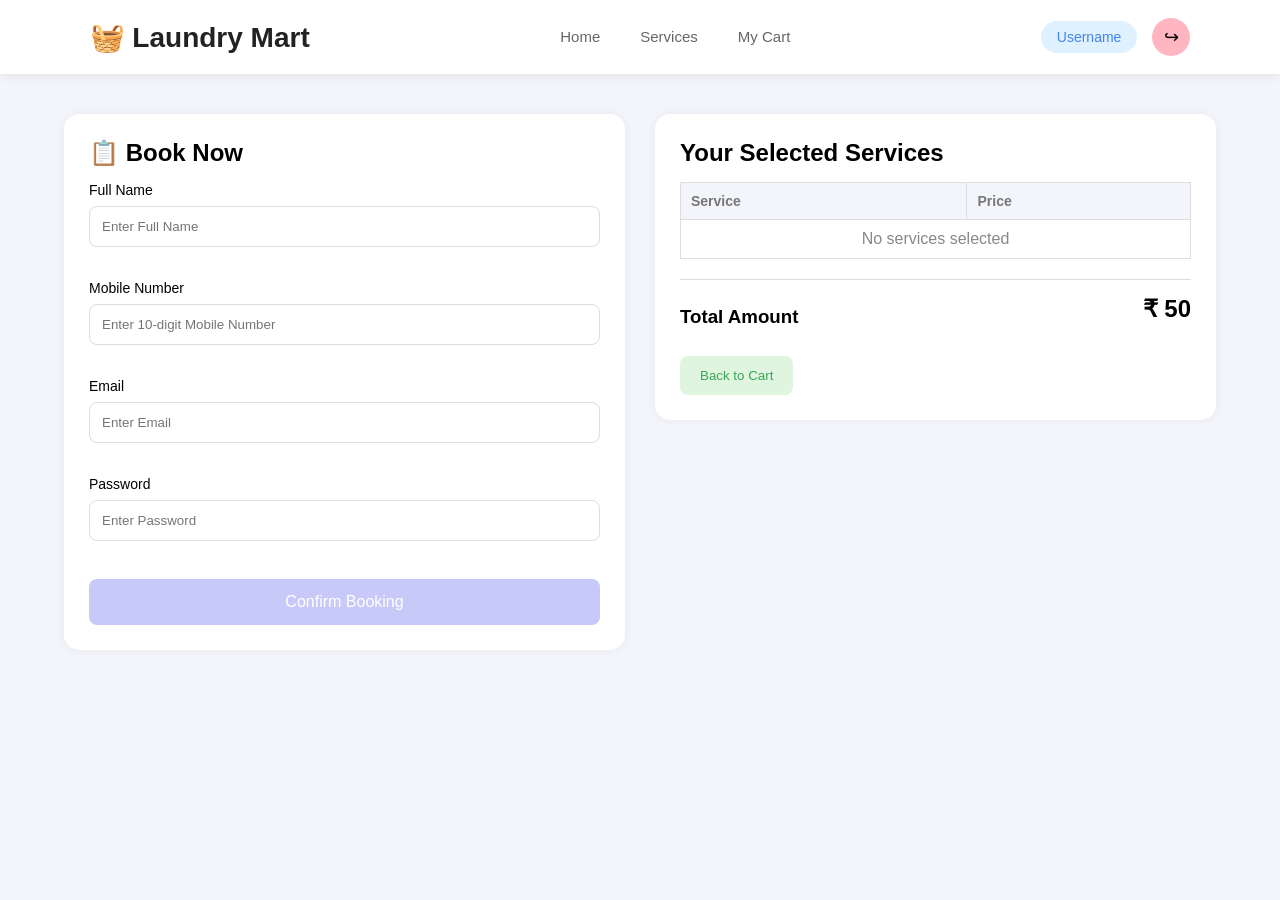
<file: booking.html>
<!DOCTYPE html>
<html lang="en">
<head>
    <meta charset="UTF-8">
    <meta name="viewport" content="width=device-width, initial-scale=1.0">
    <title>Book Laundry Service</title>
    <link rel="stylesheet" href="style.css">
</head>
<body>

    <!-- NAVBAR -->
    <nav class="navbar">
        <div class="logo">🧺 Laundry Mart</div>

        <ul class="menu">
            <li><a href="index.html">Home</a></li>
            <li><a href="index.html#services">Services</a></li>
            <li><a href="cart.html">My Cart</a></li>
        </ul>

        <div class="nav-right">
            <span class="user">Username</span>
            <button class="logout-btn" type="button">↪</button>
        </div>
    </nav>

    <!-- BOOKING SECTION -->
    <section class="container">

        <!-- LEFT SECTION -->
        <div class="left-section">
            <h2>📋 Book Now</h2>

            <form id="bookingForm">
                <label for="name">Full Name</label>

                <input
                    type="text"
                    id="name"
                    placeholder="Enter Full Name"
                    required
                >

                <br><br>

                <label for="mobile">Mobile Number</label>
                    <input
                        type="tel"
                        id="mobile"
                        placeholder="Enter 10-digit Mobile Number"
                        pattern="[0-9]{10}"
                        maxlength="10"
                        required
                    >

                <br><br>

                <label for="email">Email</label>

                <input
                    type="email"
                    id="email"
                    placeholder="Enter Email"
                    required
                >

                <br><br>

                <label for="password">Password</label>

                <input
                    type="password"
                    id="password"
                    placeholder="Enter Password"
                    required
                >

                <br><br>

                <button type="submit" class="book-btn">
                    Confirm Booking
                </button>
            </form>
        </div>

        <!-- RIGHT SECTION -->
        <div class="right-section">
            <h2>Your Selected Services</h2>

            <table>
                <thead>
                    <tr>
                        <th>Service</th>
                        <th>Price</th>
                    </tr>
                </thead>

                <tbody id="bookingItems"></tbody>
            </table>

            <div class="total-box">
                <h3>Total Amount</h3>
                <h2>₹ <span id="bookingTotal">0</span></h2>
            </div>

            <br>

            <button
                class="cart-btn"
                type="button"
                onclick="location.href='cart.html'"
            >
                Back to Cart
            </button>
        </div>

    </section>

    <script>
        // LOAD SAVED CART
        const items = JSON.parse(localStorage.getItem("cartItems")) || [];

        const total = Number(localStorage.getItem("totalAmount")) || 0;

        const table = document.getElementById("bookingItems");

        // DISPLAY SELECTED SERVICES
        if (items.length === 0) {
            table.innerHTML = `
                <tr>
                    <td colspan="2" class="empty-message">
                        No services selected
                    </td>
                </tr>
            `;
        } else {
            items.forEach(function(item) {
                const row = document.createElement("tr");

                const nameCell = document.createElement("td");
                nameCell.innerText = item.name;

                const priceCell = document.createElement("td");
                priceCell.innerText = "₹" + item.price;

                row.appendChild(nameCell);
                row.appendChild(priceCell);

                table.appendChild(row);
            });
        }

        document.getElementById("bookingTotal").innerText = total + 50;

        // PREFILL CUSTOMER DETAILS
        document.getElementById("name").value =
            localStorage.getItem("customerName") || "";

        document.getElementById("email").value =
            localStorage.getItem("customerEmail") || "";

        // CONFIRM BOOKING
        document.getElementById("bookingForm").addEventListener("submit", function(e) {
            e.preventDefault();

            if (items.length === 0) {
                alert("Your cart is empty. Please select a service first.");
                window.location.href = "index.html";
                return;
            }

            const name = document.getElementById("name").value.trim();

            alert(
                "Thank you " + name +
                "!\n\nYour laundry service has been booked successfully."
            );

            localStorage.removeItem("cartItems");
            localStorage.removeItem("totalAmount");
            localStorage.removeItem("totalPrice");
            localStorage.removeItem("couponApplied");
            localStorage.removeItem("customerName");
            localStorage.removeItem("customerEmail");

            window.location.href = "index.html";
        });

        // LOGOUT
        document.querySelector(".logout-btn").addEventListener("click", function() {
            if (confirm("Do you want to logout?")) {
                localStorage.removeItem("customerName");
                localStorage.removeItem("customerEmail");
                window.location.href = "index.html";
            }
        });
    </script>

</body>
</html>
</file>
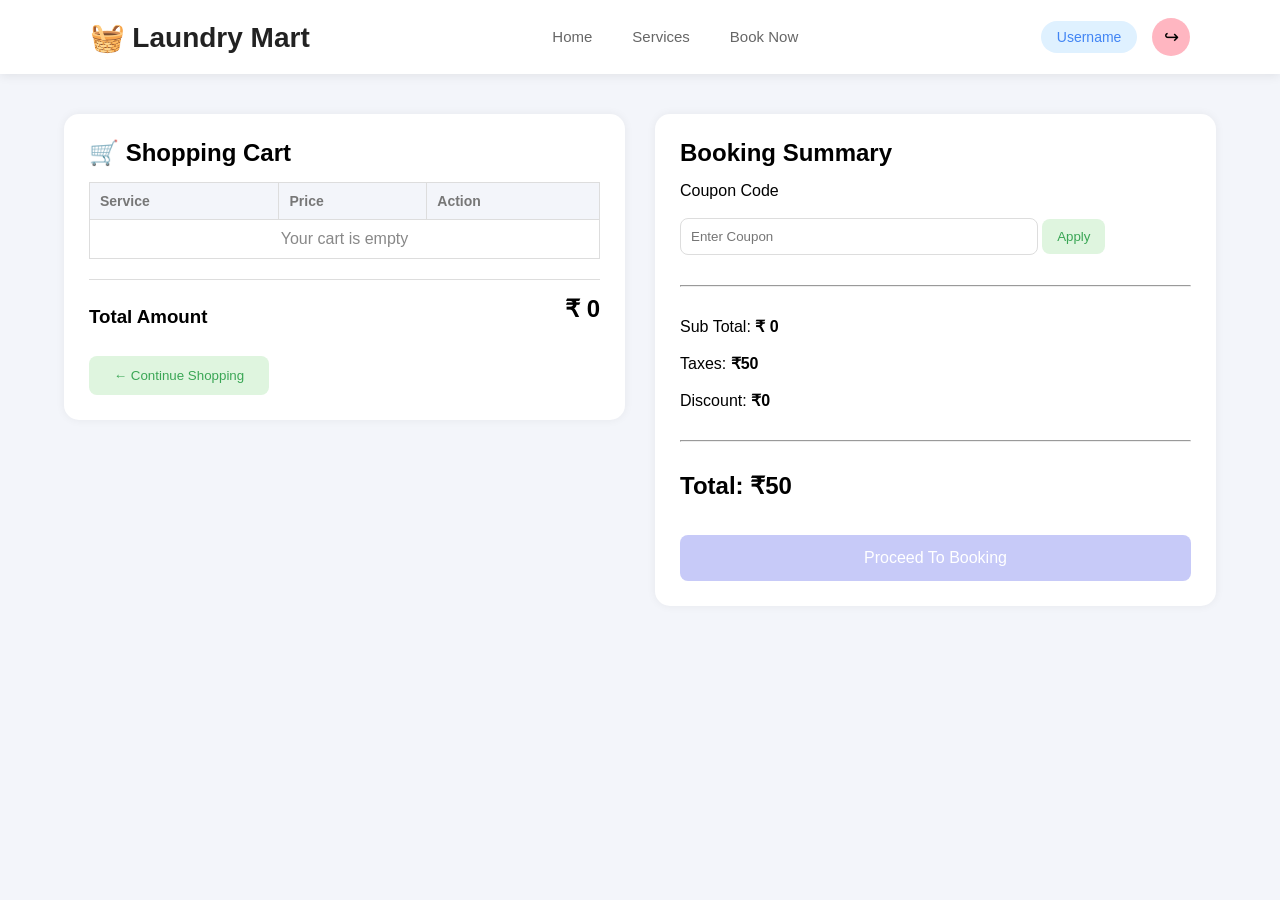
<file: cart.html>
<!DOCTYPE html>
<html lang="en">
<head>
    <meta charset="UTF-8">
    <meta name="viewport" content="width=device-width, initial-scale=1.0">
    <title>Laundry Cart</title>
    <link rel="stylesheet" href="style.css">
</head>
<body>

    <!-- NAVBAR -->
    <nav class="navbar">
        <div class="logo">🧺 Laundry Mart</div>

        <ul class="menu">
            <li><a href="index.html">Home</a></li>
            <li><a href="index.html#services">Services</a></li>
            <li><a href="booking.html">Book Now</a></li>
        </ul>

        <div class="nav-right">
            <span class="user">Username</span>
            <button class="logout-btn" type="button">↪</button>
        </div>
    </nav>

    <!-- CART SECTION -->
    <section class="container">

        <!-- LEFT SIDE -->
        <div class="left-section">
            <h2>🛒 Shopping Cart</h2>

            <table>
                <thead>
                    <tr>
                        <th>Service</th>
                        <th>Price</th>
                        <th>Action</th>
                    </tr>
                </thead>

                <tbody id="cartTable"></tbody>
            </table>

            <div class="total-box">
                <h3>Total Amount</h3>
                <h2>₹ <span id="cartTotal">0</span></h2>
            </div>

            <br>

            <a href="index.html">

                <button type="button" class="add-btn" onclick="submit()">
                        ← Continue Shopping
                </button>
                
            </a>
        </div>

        <!-- RIGHT SIDE -->
        <div class="right-section">
            <h2>Booking Summary</h2>

            <label for="coupon">Coupon Code</label>
            <br><br>

            <input
                type="text"
                id="coupon"
                placeholder="Enter Coupon"
                style="padding:10px;width:70%;"
            >

            <button class="add-btn" type="button" onclick="applyCoupon()">
                Apply
            </button>

            <hr style="margin:30px 0;">

            <p>
                Sub Total:
                <strong>₹ <span id="subTotal">0</span></strong>
            </p>

            <br>

            <p>
                Taxes:
                <strong>₹50</strong>
            </p>

            <br>

            <p>
                Discount:
                <strong>₹<span id="discount">0</span></strong>
            </p>

            <hr style="margin:30px 0;">

            <h2>
                Total: ₹<span id="grandTotal">0</span>
            </h2>

            <button
                class="book-btn"
                type="button"
                onclick="proceedToBooking()"
            >
                Proceed To Booking
            </button>
        </div>

    </section>

    <script>
        // LOAD CART ITEMS
        let items = JSON.parse(localStorage.getItem("cartItems")) || [];
        let discountAmount = 0;

        // DISPLAY CART
        function showCart() {
            const table = document.getElementById("cartTable");

            table.innerHTML = "";

            let total = 0;

            if (items.length === 0) {
                table.innerHTML = `
                    <tr>
                        <td colspan="3" class="empty-message">
                            Your cart is empty
                        </td>
                    </tr>
                `;
            }

            items.forEach(function(item, index) {
                total += Number(item.price);

                const row = document.createElement("tr");

                const nameCell = document.createElement("td");
                nameCell.innerText = item.name;

                const priceCell = document.createElement("td");
                priceCell.innerText = "₹" + item.price;

                const actionCell = document.createElement("td");

                const removeButton = document.createElement("button");
                removeButton.innerText = "Remove";
                removeButton.className = "remove-btn";
                removeButton.type = "button";
                removeButton.addEventListener("click", function() {
                    removeItem(index);
                });

                actionCell.appendChild(removeButton);

                row.appendChild(nameCell);
                row.appendChild(priceCell);
                row.appendChild(actionCell);

                table.appendChild(row);
            });

            if (discountAmount > total) {
                discountAmount = 0;
            }

            document.getElementById("cartTotal").innerText = total;
            document.getElementById("subTotal").innerText = total;
            document.getElementById("discount").innerText = discountAmount;
            document.getElementById("grandTotal").innerText =
                Math.max(0, total + 50 - discountAmount);

            localStorage.setItem("cartItems", JSON.stringify(items));
            localStorage.setItem("totalAmount", total);
            localStorage.setItem("totalPrice", total);
        }

        // REMOVE ITEM
        function removeItem(index) {
            items.splice(index, 1);

            discountAmount = 0;

            localStorage.removeItem("couponApplied");

            showCart();
        }

        // APPLY COUPON
        function applyCoupon() {
            const coupon = document.getElementById("coupon")
                .value.trim().toUpperCase();

            const total = items.reduce(function(sum, item) {
                return sum + Number(item.price);
            }, 0);

            if (coupon === "SAVE10" && total > 0) {
                discountAmount = Math.round(total * 0.10);
                alert("10% discount applied!");
            } else {
                discountAmount = 0;
                alert("Invalid coupon code. Try SAVE10.");
            }

            showCart();
        }

        // PROCEED TO BOOKING
        function proceedToBooking() {
            if (items.length === 0) {
                alert("Your cart is empty. Please add a service first.");
                return;
            }

            window.location.href = "booking.html";
        }

        // LOGOUT
        document.querySelector(".logout-btn").addEventListener("click", function() {
            if (confirm("Do you want to logout?")) {
                localStorage.removeItem("customerName");
                localStorage.removeItem("customerEmail");
                window.location.href = "index.html";
            }
        });

        showCart();
    </script>

</body>
</html>
</file>
<file: style.css>
/* =======================
   RESET
======================= */

* {
    margin: 0;
    padding: 0;
    box-sizing: border-box;
    font-family: Arial, Helvetica, sans-serif;
}

body {
    background: #f3f5fa;
}

/* =======================
   NAVBAR
======================= */

.navbar {
    width: 100%;
    background: #fff;
    padding: 18px 7%;
    display: flex;
    justify-content: space-between;
    align-items: center;
    box-shadow: 0 2px 10px rgba(0, 0, 0, .08);
}

.logo {
    font-size: 28px;
    font-weight: bold;
    color: #222;
}

.menu {
    display: flex;
    list-style: none;
    gap: 40px;
}

.menu li a {
    text-decoration: none;
    color: #666;
    font-size: 15px;
    transition: .3s;
}

.menu li a:hover {
    color: #4285f4;
}

.nav-right {
    display: flex;
    align-items: center;
    gap: 15px;
}

.user {
    background: #dff1ff;
    color: #4285f4;
    padding: 8px 16px;
    border-radius: 20px;
    font-size: 14px;
}

.logout-btn {
    width: 38px;
    height: 38px;
    border: none;
    border-radius: 50%;
    background: #ffb6c1;
    cursor: pointer;
    font-size: 18px;
}

.logout-btn:hover {
    background: #ff7f9f;
}

/* =======================
   MAIN CONTAINER
======================= */

.container {
    width: 90%;
    margin: 40px auto;
    display: flex;
    gap: 30px;
    align-items: flex-start;
}

.left {
    width: 45%;
}

.right {
    width: 55%;
}

/* =======================
   CARDS
======================= */

.card {
    background: #fff;
    border-radius: 15px;
    padding: 20px;
    margin-bottom: 20px;
    box-shadow: 0 0 10px rgba(0, 0, 0, .06);
}

.card h1 {
    margin-bottom: 10px;
}

.card h2 {
    text-align: center;
    margin-bottom: 20px;
}

.card h3 {
    margin-bottom: 10px;
}

.card p {
    color: #666;
    margin-bottom: 20px;
}

/* =======================
   TABLE
======================= */

table {
    width: 100%;
    border-collapse: collapse;
}

th {
    text-align: left;
    color: #777;
    font-size: 14px;
    padding: 12px 5px;
}

td {
    padding: 10px 5px;
    border-bottom: 1px solid #eee;
}

/* =======================
   EMPTY CART
======================= */

.empty-box {
    text-align: center;
    padding: 45px 0;
}

.icon {
    width: 45px;
    height: 45px;
    border: 2px solid #666;
    border-radius: 50%;
    display: flex;
    justify-content: center;
    align-items: center;
    margin: auto auto 15px;
    font-size: 22px;
    color: #666;
}

.empty-box h3 {
    color: #333;
    margin-bottom: 8px;
}

.empty-box p {
    color: #999;
    font-size: 14px;
}

/* =======================
   TOTAL
======================= */

.total,
.total-box {
    margin-top: 20px;
    border-top: 1px solid #ddd;
    padding-top: 15px;
    display: flex;
    justify-content: space-between;
    align-items: center;
}

/* =======================
   FORM
======================= */

form label {
    display: block;
    margin-top: 15px;
    margin-bottom: 8px;
    font-size: 14px;
}

.label-row {
    display: flex;
    gap: 10px;
    margin-top: 15px;
    margin-bottom: 8px;
}

.label-row label {
    flex: 1;
    font-size: 14px;
    font-weight: 600;
}

input {
    width: 100%;
    padding: 12px;
    border: 1px solid #ddd;
    border-radius: 8px;
    outline: none;
}

input:focus {
    border-color: #8f97ff;
}

.row {
    display: flex;
    gap: 10px;
}

/* =======================
   BUTTONS
======================= */

.book-btn {
    width: 100%;
    margin-top: 20px;
    padding: 14px;
    border: none;
    background: #c7caf8;
    color: white;
    font-size: 16px;
    border-radius: 8px;
    cursor: pointer;
}

.book-btn:hover {
    background: #8f97ff;
}

.buttons {
    display: flex;
    justify-content: center;
    gap: 20px;
    margin-top: 25px;
}

.skip-btn {
    width: 180px;
    padding: 12px;
    border: 1px solid #ff4d6d;
    background: white;
    color: #ff4d6d;
    border-radius: 8px;
    cursor: pointer;
    transition: .3s;
}

.skip-btn:hover {
    background: #ff4d6d;
    color: white;
}

.add-btn {
    width: 180px;
    padding: 12px;
    border: none;
    background: #dff5df;
    color: #3aa655;
    border-radius: 8px;
    cursor: pointer;
    transition: .3s;
}

.add-btn:hover {
    background: #3aa655;
    color: white;
}

.cart-actions {
    display: flex;
    gap: 10px;
    margin-top: 20px;
}

.cart-actions button {
    flex: 1;
    width: auto;
    margin-top: 0;
}

/* =======================
   SERVICE SECTION
======================= */

.service {
    text-align: center;
    padding: 20px 0;
}

.service img {
    width: 100%;
    max-width: 350px;
    height: 260px;
    object-fit: contain;
}

.service h2 {
    margin-top: 20px;
    margin-bottom: 10px;
}

.price {
    color: #4d61ff;
    font-size: 30px;
}

.bottom-text {
    color: #4d61ff !important;
    margin-top: 20px;
    text-align: left;
    font-size: 14px;
}

/* =======================
   CART AND BOOKING PAGES
======================= */

.left-section,
.right-section {
    width: 50%;
    background: #fff;
    padding: 25px;
    border-radius: 15px;
    box-shadow: 0 0 10px rgba(0, 0, 0, .06);
}

.left-section h2,
.right-section h2 {
    margin-bottom: 15px;
}

.left-section table,
.right-section table {
    margin-top: 15px;
}

.left-section table,
.right-section table,
.left-section th,
.right-section th,
.left-section td,
.right-section td {
    border: 1px solid #ddd;
    padding: 10px;
}

.left-section th,
.right-section th {
    background: #f3f5fa;
}

.left-section td,
.right-section td {
    border-bottom: 1px solid #ddd;
}

.cart-btn {
    padding: 12px 20px;
    border: none;
    background: #dff5df;
    color: #3aa655;
    border-radius: 8px;
    cursor: pointer;
}

.cart-btn:hover {
    background: #3aa655;
    color: white;
}

.remove-btn {
    background: #ff4d6d;
    color: white;
    border: none;
    padding: 8px 12px;
    border-radius: 6px;
    cursor: pointer;
}

.remove-btn:hover {
    background: #e63950;
}

.right-section .add-btn {
    width: auto;
    padding: 10px 15px;
}

.right-section .book-btn {
    margin-top: 20px;
}

.empty-message {
    text-align: center;
    padding: 25px;
    color: #888;
}

/* =======================
   RESPONSIVE
======================= */

@media (max-width: 900px) {
    .container {
        flex-direction: column;
    }

    .left,
    .right,
    .left-section,
    .right-section {
        width: 100%;
    }

    .menu {
        display: none;
    }

    .row {
        flex-direction: column;
    }

    .buttons {
        flex-direction: column;
    }

    .skip-btn,
    .buttons .add-btn {
        width: 100%;
    }
}

@media (max-width: 500px) {
    .navbar {
        padding: 15px 4%;
    }

    .logo {
        font-size: 20px;
    }

    .container {
        width: 94%;
        margin: 20px auto;
    }

    .cart-actions {
        flex-direction: column;
    }

    .left-section,
    .right-section {
        padding: 15px;
    }

    table {
        font-size: 13px;
    }
}
</file>
